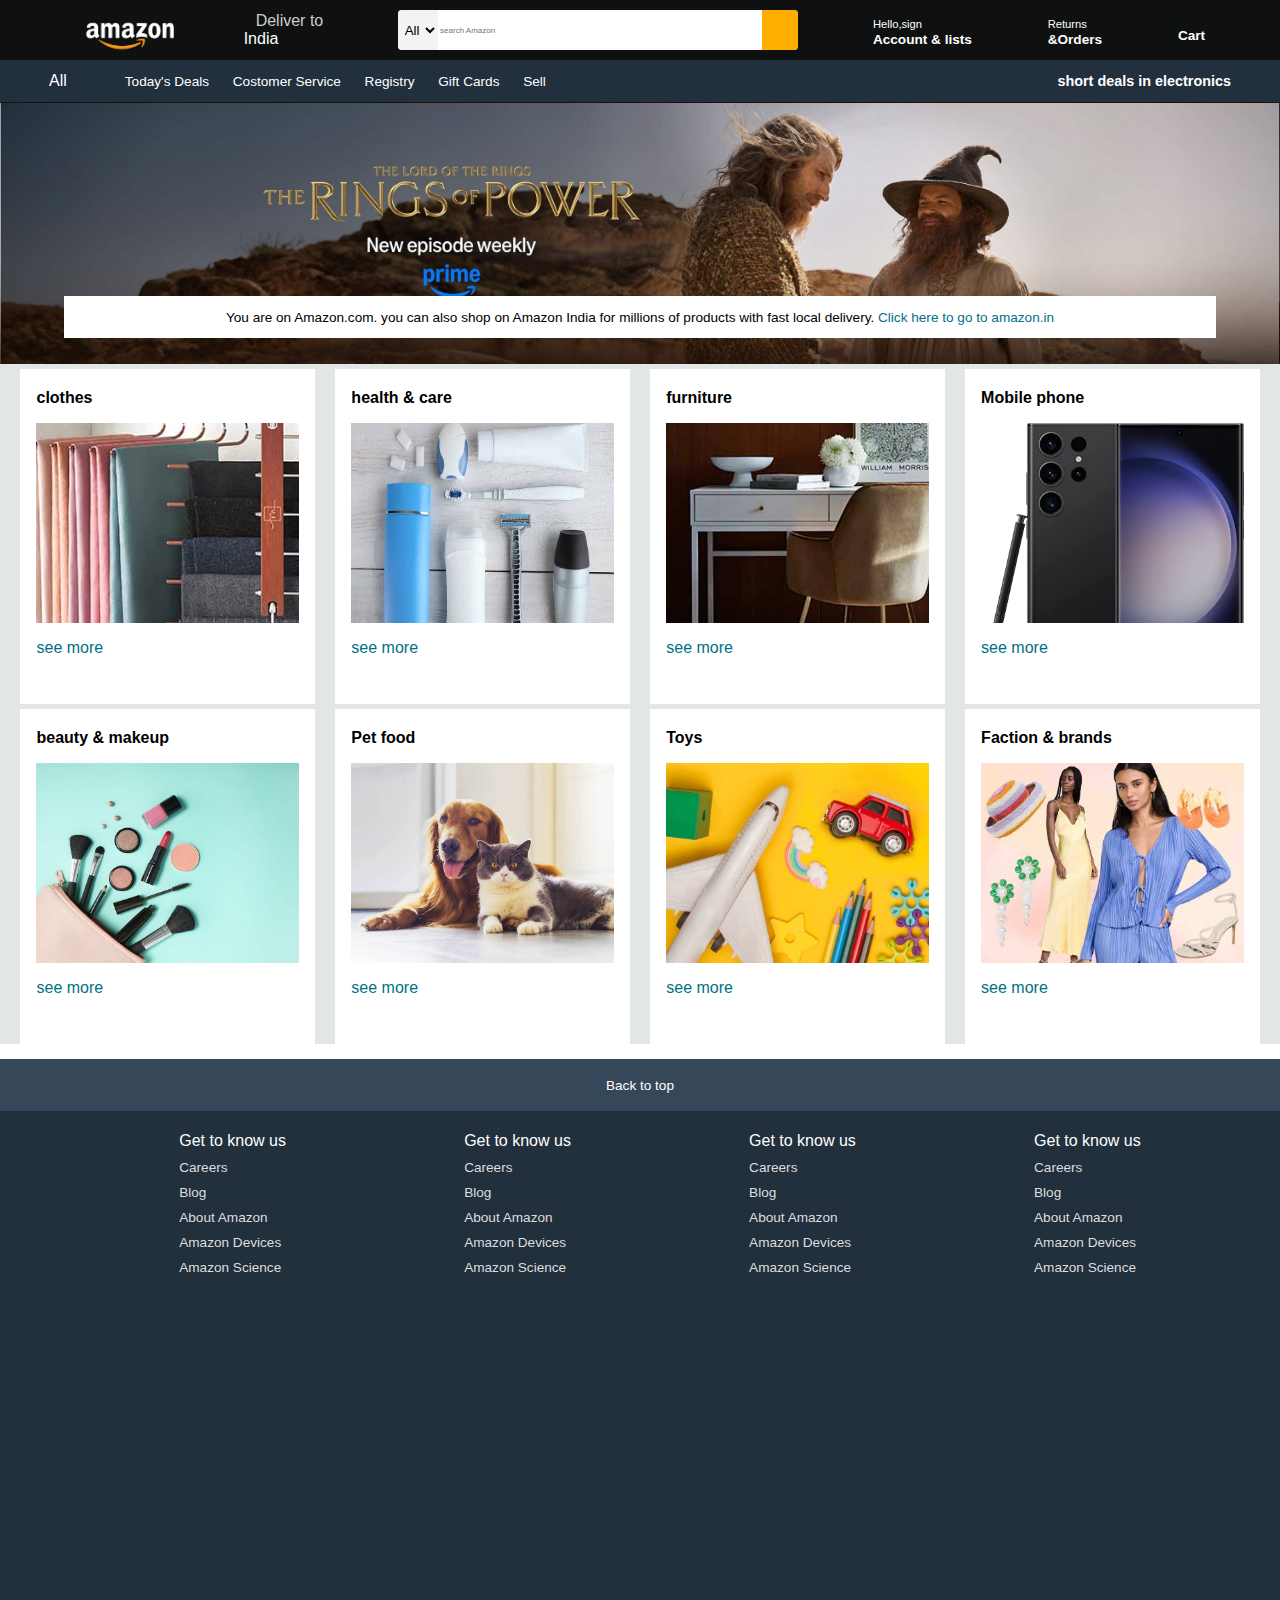
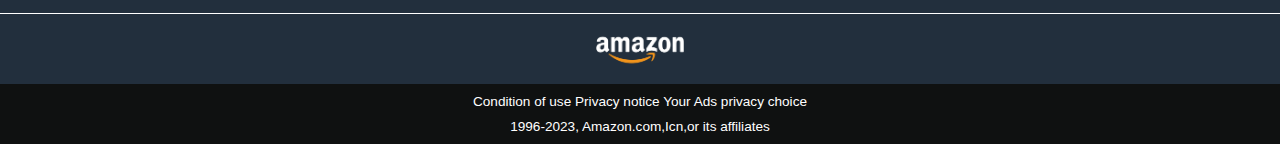
<file: amazon front page clone/index.html>
<!DOCTYPE html>
<html lang="en">
<head>
  <meta charset="UTF-8">
  <meta http-equiv="X-UA-Compatible" content="IE=Edge">
  <meta name="viewport" content="width=device-width, initial-scale=1">

  <title>Amazon</title>
  <link rel="stylesheet" href="https://cdnjs.cloudflare.com/ajax/libs/font-awesome/6.6.0/css/all.min.css" integrity="sha512-Kc323vGBEqzTmouAECnVceyQqyqdsSiqLQISBL29aUW4U/M7pSPA/gEUZQqv1cwx4OnYxTxve5UMg5GT6L4JJg==" crossorigin="anonymous" referrerpolicy="no-referrer" />
  <link rel="stylesheet" href="amz.css">
</head>

<body>
  <header>
    <div class="navbar">
      <div class="nav-logo border">
        <div class="logo"></div>
      </div>
      
       <div class="nav-address border"">
        <p class="add-first">Deliver to</p>
        <div class="add-icon">
         <i class="fa-solid fa-location-dot"></i>
        <p class="add-sec">India</p>
        </div>
      </div>
        
        <div class="nav-search">
            <select class="search-select">
                <<option>All</option>
            </select>
           <input placeholder="search Amazon" class="search-input">
           <div class="search-icon">
              <i class="fa-solid fa-magnifying-glass"></i>
           </div>
       </div>
    
       <div class="nav-signin border">
            <p><span>Hello,sign </span></p>
            <p class="nav-second">Account & lists</p>
       </div>
       
        <div class="nav-return border">
            <p><span>Returns</span></p>
            <p class="nav-second">&Orders</p>
       </div>
       
       <div class="nav-cart border">
       <i class="fa-solid fa-cart-shopping"></i>
       Cart
       </div>
    </div>
       
       <div class="panel border">
           <div class="panel-all">
           <i class="fa-solid fa-bars"></i>
           All
           </div>
           <div class="panel-ops">
           <p>Today's Deals</p>
           <p>Costomer Service</p>
           <p>Registry</p>
           <p>Gift Cards</p>
           <p>Sell</p>
            </div>
            <div class="panel-deals">
            short deals in electronics
            </div>
       </div>


  </header>
   
   <div class="hero-section border">
   <div class="hero-msg border">
     <p>You are on Amazon.com. you can also shop on Amazon India for millions of products with fast local delivery. <a>Click here to go to amazon.in</a></p>
   </div>
 </div>
   
   
   <div class="shop-sec">
       <div class="box1 box">
       <div class="box-content">
           <h4>clothes</h4>
           <div class="box-img" style="background-image: url('box1_image.jpg')"></div>
           <p>see more</p>
    </div>
       </div>
       <div class="box2 box">
        <div class="box-content">
           <h4>health & care</h4>
           <div class="box-img" style="background-image: url('box2_image.jpg')"></div>
           <p>see more</p>
    </div>
       </div>  
       <div class="box3 box">
          <div class="box-content">
          <h4>furniture</h4>
          <div class="box-img" style="background-image: url('box3_image.jpg')"></div>
          <p>see more</p>
        </div>
       </div>
       <div class="box4 box">
            <div class="box-content">
            <h4>Mobile phone</h4>
            <div class="box-img" style="background-image: url('box4_image.jpg')"></div>
            <p>see more</p>
          </div>
       </div>
         <div class="box1 box">
       <div class="box-content">
           <h4>beauty & makeup</h4>
           <div class="box-img" style="background-image: url('box5_image.jpg')"></div>
           <p>see more</p>
    </div>
       </div>
       <div class="box2 box">
        <div class="box-content">
           <h4>Pet food</h4>
           <div class="box-img" style="background-image: url('box6_image.jpg')"></div>
           <p>see more</p>
    </div>
         
       </div>  
       <div class="box3 box">
          <div class="box-content">
          <h4>Toys</h4>
          <div class="box-img" style="background-image: url('box7_image.jpg')"></div>
          <p>see more</p>
        </div>
       </div>
       <div class="box4 box">
            <div class="box-content">
            <h4>Faction & brands</h4>
            <div class="box-img" style="background-image: url('box8_image.jpg')"></div>
            <p>see more</p>
          </div>
       </div>
   
    </div>
    <footer>
         <div class="foot-panel1 border">
         Back to top
         </div>
         
         <div class="foot-panel2 border">
         <ul>
            <p>Get to know us</p>
            <a>Careers</a>
            <a>Blog</a>
            <a>About Amazon</a>
            <a>Amazon Devices</a>
            <a>Amazon Science</a>
            
         </ul>
          <ul>
            <p>Get to know us</p>
            <a>Careers</a>
            <a>Blog</a>
            <a>About Amazon</a>
            <a>Amazon Devices</a>
            <a>Amazon Science</a>
            
         </ul>
         <ul>
            <p>Get to know us</p>
            <a>Careers</a>
            <a>Blog</a>
            <a>About Amazon</a>
            <a>Amazon Devices</a>
            <a>Amazon Science</a>
            
         </ul>
         <ul>
            <p>Get to know us</p>
            <a>Careers</a>
            <a>Blog</a>
            <a>About Amazon</a>
            <a>Amazon Devices</a>
            <a>Amazon Science</a>
            
         </ul>
      </div>
      
      <div class="foot-panel3">
          <div class="logo"></div>
      </div>
      
      <div class="foot-panel4">
        <div class="page">
        <a>Condition of use</a>
        <a>Privacy notice</a>
        <a>Your Ads privacy choice</a>
        
      </div>
      <div class="copyright">
      1996-2023, Amazon.com,Icn,or its affiliates
      </div>
        </div>
        </footer>
    
</body>
</html>
</file>
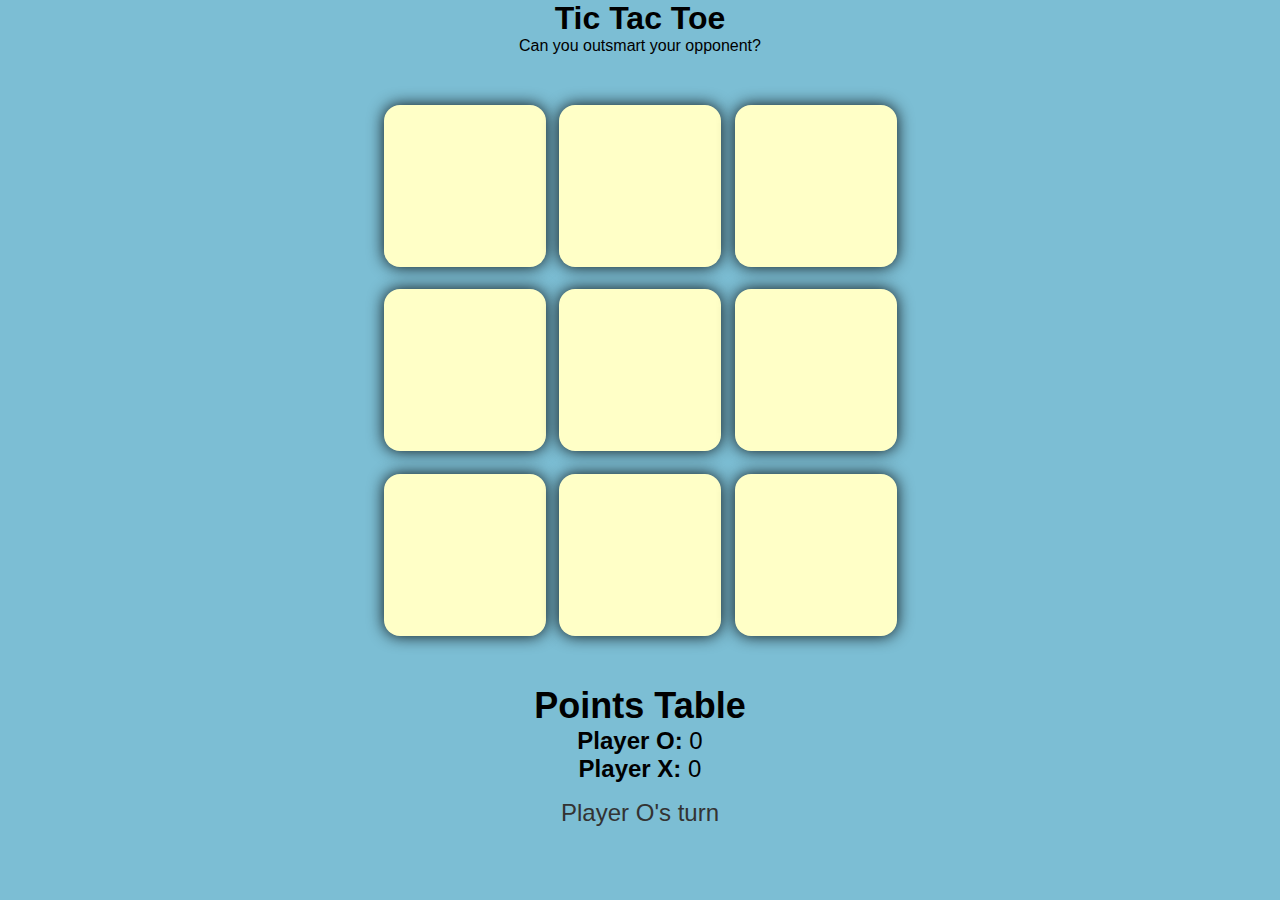
<file: tic tac toe/index.html>
<!DOCTYPE html>
<html lang="en">
<head>
    <meta charset="UTF-8">
    <meta name="viewport" content="width=device-width, initial-scale=1.0">
    <link rel="stylesheet" href="style.css">
    <title>Tic Tac Toe</title>
</head>
<body>
    <header>
        <h1>Tic Tac Toe</h1>
        <p>Can you outsmart your opponent?</p>
    </header>
    <main>
        <div class="main-container">
            <div class="container">
                <div class="game">
                    <button class="box"></button>
                    <button class="box"></button>
                    <button class="box"></button>
                    <button class="box"></button>
                    <button class="box"></button>
                    <button class="box"></button>
                    <button class="box"></button>
                    <button class="box"></button>
                    <button class="box"></button>
                </div>
            </div>
            <div class="points-table">
                <h2>Points Table</h2>
                <p><strong>Player O:</strong> <span id="points-o">0</span></p>
                <p><strong>Player X:</strong> <span id="points-x">0</span></p>
            </div>
        </div>
        <p id="status">Player O's turn</p>

        <!-- Popup Modal -->
        <div id="winner-popup" class="modal">
            <div class="modal-content">
                <p id="winner-message"></p>
                <button id="close-popup-btn">Play Again</button>
            </div>
        </div>
    </main>
    <script src="app.js"></script>
</body>
</html>
</file>
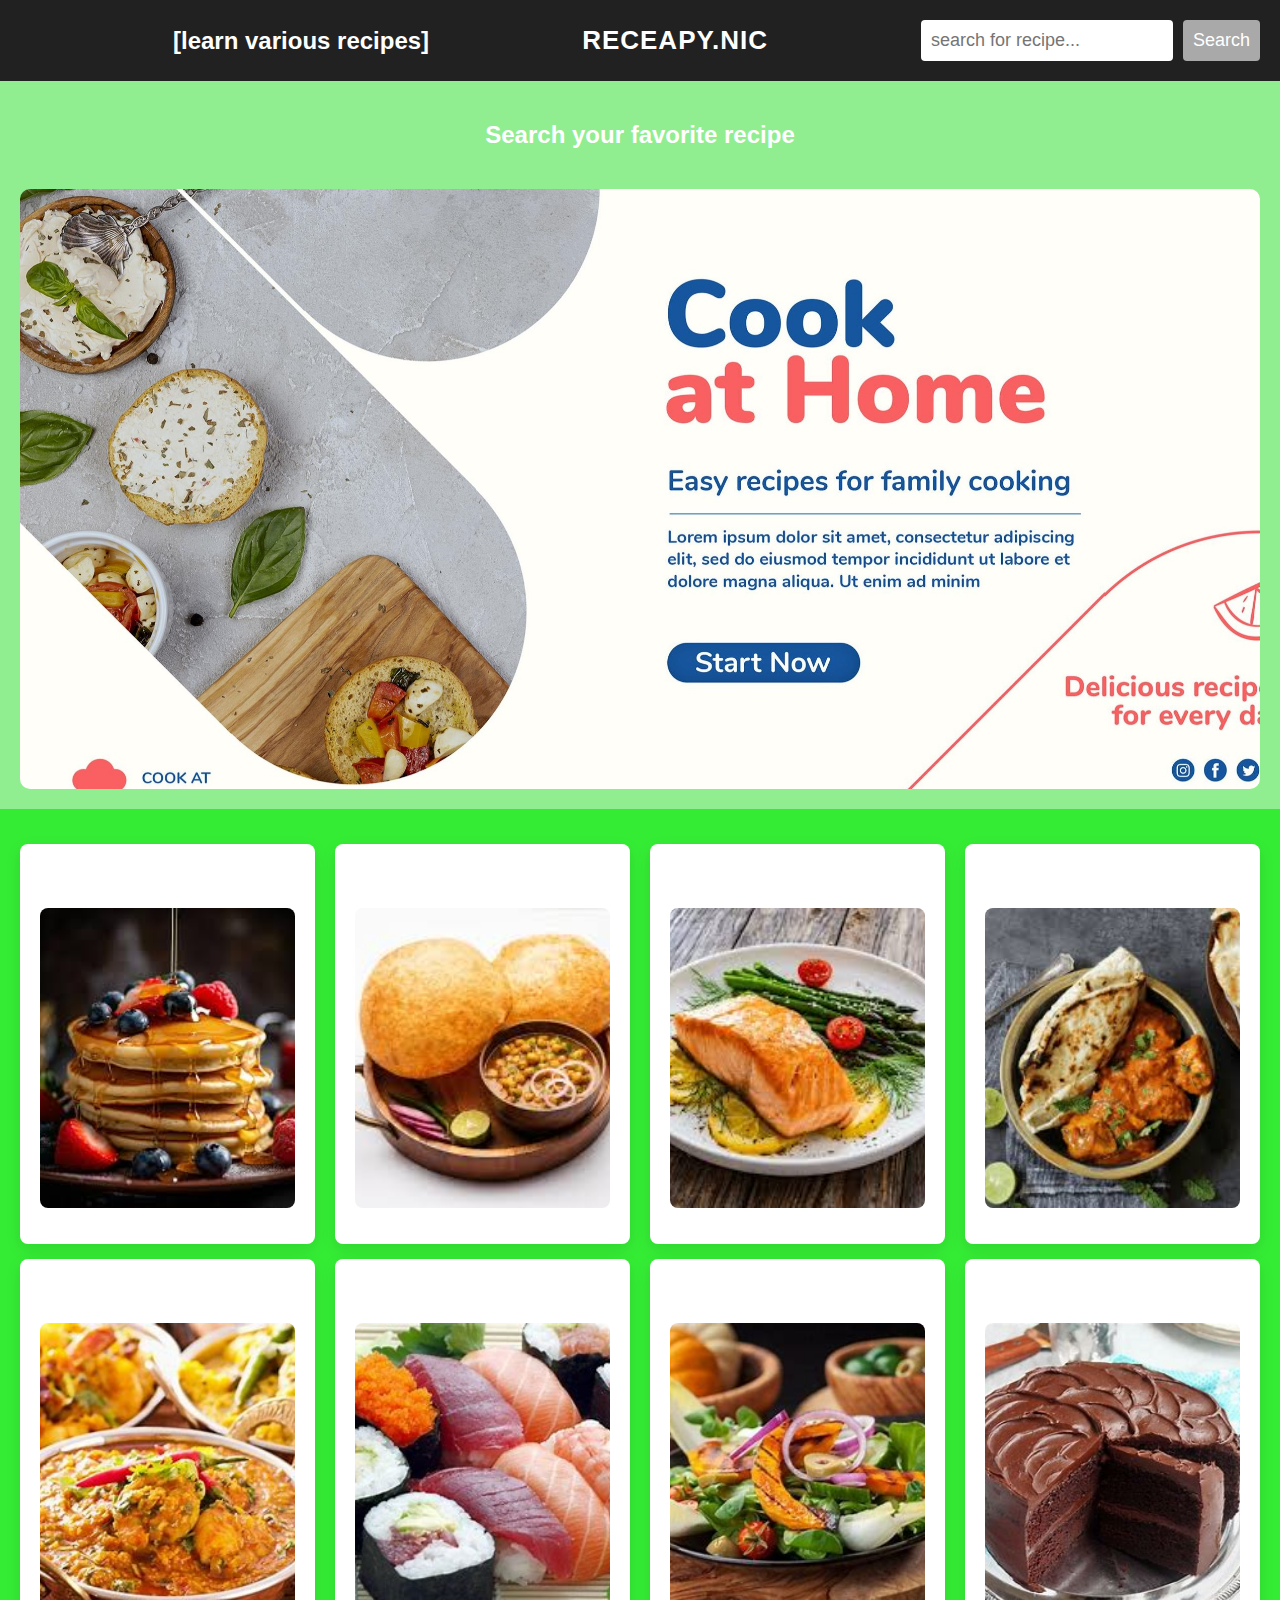
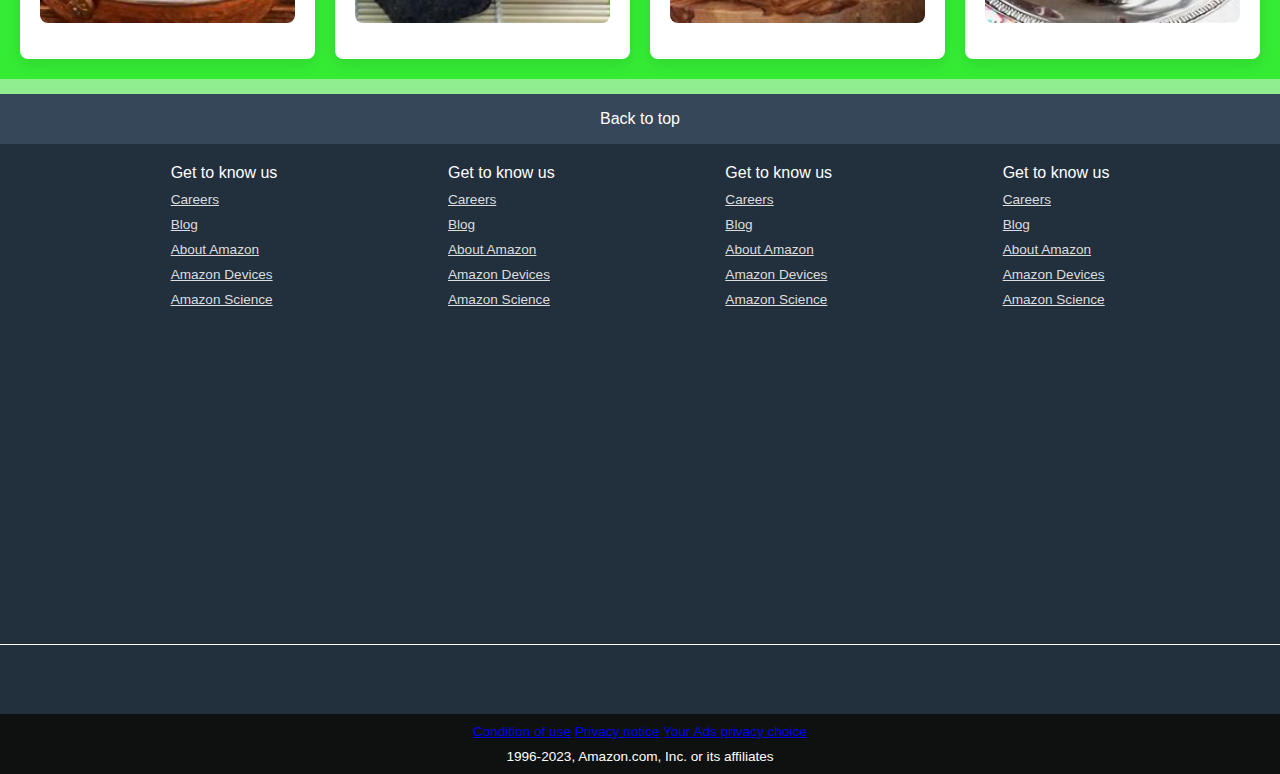
<file: reciepy/index2.html>
<!DOCTYPE html>
<html lang="en">
<head>
    <meta charset="UTF-8">
    <meta http-equiv="X-UA-compatible" content="IE=edge">
    <meta name="viewport" content="width=device-width, initial-scale=1.0">
    <link rel="stylesheet" href="https://cdnjs.cloudflare.com/ajax/libs/font-awesome/6.6.0/css/all.min.css" integrity="sha512-Kc323vGBEqzTmouAECnVceyQqyqdsSiqLQISBL29aUW4U/M7pSPA/gEUZQqv1cwx4OnYxTxve5UMg5GT6L4JJg==" crossorigin="anonymous" referrerpolicy="no-referrer" />
    <link rel="stylesheet" href="style-.css">
    <title>Receapy.nic</title>
</head>
<body>
    <header>
        <nav>
            <i class="fa-solid fa-bars"></i>
            <h2>[learn various recipes]</h2>
            <h1>Receapy.nic</h1>
            <form>
                <input type="text" placeholder="search for recipe..." class="searchbox">
                <button type="submit" class="searchbtn">Search</button>
            </form>
        </nav>
    </header>
    <main>
        <section>
            <div class="recipe-container">
                <h2>Search your favorite recipe</h2>
            </div>
            <div class="recipe-details">
                <button type="button" class="recipe-close-btn">
                    <i class="fa-solid fa-rectangle-xmark"></i>
                </button>
                <div class="recipe-details-content"><h2></h2></div>
            </div>
        </section>    
    </main>

    <div class="hero-sec"></div>

    <div class="menu">
        <div class="box1 box">
            <div class="box-content">           
                <h2>Dish</h2>
                <div class="box-img" style="background-image: url('download 1.jpg');"></div>
                <p>Try it</p>
            </div>
        </div>
        <div class="box2 box">
            <div class="box-content">           
                <h2>Dish</h2>
                <div class="box-img" style="background-image: url('download 2.jpg');"></div>
                <p>Try it</p>
            </div>
        </div>
        <div class="box3 box">
            <div class="box-content">           
                <h2>Dish</h2>
                <div class="box-img" style="background-image: url('images 3.jpg');"></div>
                <p>Try it</p>
            </div>
        </div>
        <div class="box4 box">
            <div class="box-content">           
                <h2>Dish</h2>
                <div class="box-img" style="background-image: url('images 4.jpg');"></div>
                <p>Try it</p>
            </div>
        </div>
    
          
    <div class="box1 box">
        <div class="box-content">           
            <h2>Dish</h2>
            <div class="box-img" style="background-image: url('download3.jpg');"></div>
            <p>Try it</p>
        </div>
    </div>
    <div class="box2 box">
        <div class="box-content">           
            <h2>Dish</h2>
            <div class="box-img" style="background-image: url('download4.jpg');"></div>
            <p>Try it</p>
        </div>
    </div>
    <div class="box3 box">
        <div class="box-content">           
            <h2>Dish</h2>
            <div class="box-img" style="background-image: url('OIP 5.jpg');"></div>
            <p>Try it</p>
        </div>
    </div>
    <div class="box4 box">
        <div class="box-content">           
            <h2>Dish</h2>
            <div class="box-img" style="background-image: url('OIP6.jpg');"></div>
            <p>Try it</p>
        </div>
    </div>
</div>

    <footer>
        <div class="foot-panel1 border">
            Back to top
        </div>
        
        <div class="foot-panel2 border">
            <ul>
                <p>Get to know us</p>
                <a href="#">Careers</a>
                <a href="#">Blog</a>
                <a href="#">About Amazon</a>
                <a href="#">Amazon Devices</a>
                <a href="#">Amazon Science</a>
            </ul>
            <ul>
                <p>Get to know us</p>
                <a href="#">Careers</a>
                <a href="#">Blog</a>
                <a href="#">About Amazon</a>
                <a href="#">Amazon Devices</a>
                <a href="#">Amazon Science</a>
            </ul>
            <ul>
                <p>Get to know us</p>
                <a href="#">Careers</a>
                <a href="#">Blog</a>
                <a href="#">About Amazon</a>
                <a href="#">Amazon Devices</a>
                <a href="#">Amazon Science</a>
            </ul>
            <ul>
                <p>Get to know us</p>
                <a href="#">Careers</a>
                <a href="#">Blog</a>
                <a href="#">About Amazon</a>
                <a href="#">Amazon Devices</a>
                <a href="#">Amazon Science</a>
            </ul>
        </div>
        
        <div class="foot-panel3">
            <div class="logo"></div>
        </div>
        
        <div class="foot-panel4">
            <div class="page">
                <a href="#">Condition of use</a>
                <a href="#">Privacy notice</a>
                <a href="#">Your Ads privacy choice</a>
            </div>
            <i class="fa-solid fa-utensils"></i>
            <div class="copyright">
                1996-2023, Amazon.com, Inc. or its affiliates
            </div>
        </div>
    </footer>
    
    <script src="script.js"></script>
</body>
</html>
</file>
<file: amazon front page clone/amz.css>
*{
  margin: 0;
  font-family: Arial;
  border: border-box;
  
}

.navbar{
  height: 60px;
  background-color: #0f1111;
  color: white;
  display: flex;
  align-items: center;
  justify-content: space-evenly;
}

.nav-logo{
  height: 50px;
  width: 90px;
}

.logo{
  background-image: url("amazon_logo.png");
  background-size: cover;
  height: 50px;
  width: 90%;
}

.border{
  border: 1.5px solid transparent;
}

.border:hover{
  border: 1.5px solid white;
}

/**box2**/
.add-first{
  color: #cccccc;
  font-size: 1rem;
  margin-left: 15px;
}

.add-sec{
  font-size: 1rem;
  margin-left: 3px;
}

.add-icon{
  display: flex;
  align-items: center;
}

/**box3**/
.nav-search{
  display: flex;
  justify-content: space-evenly;
  background-color: pink;
  width: 400px;
  height: 40px;
  border-radius: 4px;
}

.search-select{
  background-color: #f3f3f3;
  width: 50px;
  text-align: center;
border-top-left-radius: 4px;
border-bottom-left-radius: 4px;
border: none;
}

.search-input{
  width: 100%;
  font-size: 0.5rem;
  border: none;
}
 
.search-icon{
  width: 45px;
  display: flex;
  justify-content: center;
  align-items: center;
  font-size: 1.2rem;
  background-color: rgb(255,174,0);
  border-top-right-radius: 4px;
  border-bottom-right-radius: 4px;
  color: #0f1111;
}

.nav-search:hover{
  border: 2px solid darkorange
  
}

/**box4**/
span{
  font-size: 0.7rem;
}

.nav-second{
  font-size: 0.85rem;
  font-weight: 700;
}

/**box6**/
.nav-cart i {
  font-size: 30px;
}

.nav-cart{
  font-size: 0.85rem;
  font-weight: 700;
}

/**panel**/
.panel{
  height: 40px;
  background-color: #222f3d;
  display: flex;
  color: white;
  align-items: center;
  justify-content: space-evenly;
}

.panel-ops p {
  display: inline;
  margin-inline: 10px;
  
}

.panel-ops{
  width: 70%;
  font-size: 0.85rem;
}

.panel-deals{
  font-size: 0.9rem;
  font-weight: 700;
}

/**hero-sec**/
.hero-section{
  background-image: url("ring.jpg");
 background-size: cover ;
  height: 260px;
  display: flex;
  justify-content: center;
  align-items: flex-end;
}

.hero-msg{
  background-color: white;
  color: black;
  height: 40px;
  display: flex;
  align-items: center;
  justify-content: center;
  font-size: 0.85rem;
  width: 90%;
  margin-bottom: 25px;
}

.hero-msg a{
  color: #007185;
}

/**shop-sec**/
.shop-sec{
  display: flex;
  flex-wrap: wrap;
  justify-content: space-evenly;
  background-color: #e2e7e6;
}


.box{
  height: 300px;
  width: 23%;
  /**border: 2px solid black;**/
  background-color: white;
  padding: 20px 0px 15px;
  margin-top: 5px;
}

.box-img{
  height: 200px;
  background-size: cover;
 /**background-repeat: no-repeat;**/
 margin-top: 1rem;
 margin-bottom: 1rem;
}

.box-content{
    margin-left: 1rem;
    margin-right: 1rem;
}

.box-content p {
  color: #007185;
}

/**footer**/
footer{
  margin-top: 15px;
}

.foot-panel1{
  background-color: #37475a;
  color: white;
  height: 50px;
  display: flex;
  justify-content: center;
  align-items: center;
  font-size: 0.85rem;
}
 
.foot-panel2{
  background-color: #222f3d;
  color: white;
  height: 500px;
  display: flex;
  justify-content: space-evenly;
  
}

ul {
  margin-top: 20px;
}


ul a {
  display: block;
  font-size: 0.85rem;
  margin-top: 10px;
  color: #dddddd;
}


.foot-panel3{
  background-color: #222f3d;
  color: white;
  border-top: 0.5px solid white;
  height: 70px;
  display: flex;
  justify-content: center;
  align-items: center;
}
 
.logo{
  background-image: url("amazon_logo.png");
  background-size: cover;
  height: 60px;
  width: 110px;
}


.foot-panel4{
  background-color: #0f1111;
  color: white;
  height: 60px;
}

.page{
  font-size: 0.85rem;
  text-align: center;
  justify-content: center;
  padding: 10px;
}

.copyright{
  font-size: 0.85rem;
  text-align: center;
  justify-content: center;
}
</file>
<file: tic tac toe/style.css>
* {
    margin: 0;
    padding: 0;
    box-sizing: border-box;
}

body {
    background-color: rgb(124, 190, 212);
    text-align: center;
    font-family: Arial, sans-serif;
}

.container {
    height: 70vh;
    display: flex;
    justify-content: center;
    align-items: center;
}

.game {
    height: 60vmin;
    width: 60vmin;
    display: flex;
    flex-wrap: wrap;
    justify-content: center;
    align-items: center;
    gap: 1.5vmin;
}

.box {
    height: 18vmin;
    width: 18vmin;
    border-radius: 1rem;
    border: none;
    box-shadow: 0 0 1rem rgba(0, 0, 0, 0.9);
    font-size: 8vmin;
    background-color: #ffffc7;
    color: #000;
    display: flex;
    justify-content: center;
    align-items: center;
    cursor: pointer;
}

.box.disabled {
    cursor: not-allowed;
    opacity: 0.7;
}

#reset-btn {
    padding: 1rem;
    font-size: 1.25rem;
    background-color: #191913;
    color: white;
    border-radius: 1rem;
    border: none;
    margin-top: 1rem;
}

#status {
    margin-top: 1rem;
    font-size: 1.5rem;
    color: #333;
}

/* Modal Styles */
.modal {
    display: none;
    position: fixed;
    z-index: 1;
    left: 0;
    top: 0;
    width: 100%;
    height: 100%;
    background-color: rgba(0, 0, 0, 0.5);
    justify-content: center;
    align-items: center;
    opacity: 0;
    visibility: hidden;
    transition: visibility 0s, opacity 0.3s ease;
}

.modal-content {
    background-color: white;
    padding: 2rem;
    border-radius: 1rem;
    text-align: center;
    animation: slideIn 0.4s ease forwards;
    transform: scale(0.8);
    transition: transform 0.4s ease;
}

/* Popup animation */
@keyframes slideIn {
    from {
        transform: scale(0.8);
        opacity: 0;
    }
    to {
        transform: scale(1);
        opacity: 1;
    }
}

/* When the modal is shown */
.modal.show {
    display: flex;
    opacity: 1;
    visibility: visible;
}

#close-popup-btn {
    padding: 0.75rem 1.5rem;
    background-color: #191913;
    color: white;
    border-radius: 0.5rem;
    border: none;
    font-size: 1.2rem;
    cursor: pointer;
    margin-top: 1rem;
}

/* Winner message animation */
#winner-message {
    font-size: 2rem;
    opacity: 0;
    animation: fadeIn 1s ease forwards;
}

/* Keyframes for winner message animation */
@keyframes fadeIn {
    from {
        transform: translateY(-20px);
        opacity: 0;
    }
    to {
        transform: translateY(0);
        opacity: 1;
    }
}

.header {
    font-size: 2rem;
    margin-top: 200px;
}

.points-table{
font-size: 1.5rem;
}
</file>
<file: reciepy/style-.css>
/* General Reset */
* {
  margin: 0;
  padding: 0;
  box-sizing: border-box;
  font-family: Verdana, Geneva, Tahoma, sans-serif;
}

body {
  background-color: lightgreen;
  color: #fff;
}

/* Header Styles */
header nav {
  background-color: #212121;
  padding: 20px;
  display: flex;
  justify-content: space-between;
  align-items: center;
  z-index: 1;
  position: sticky;
  top: 0;
  animation: slide-down 0.5s ease-out;
}

header nav h1 {
  font-size: 26px;
  font-weight: 700;
  letter-spacing: 1px;
  text-transform: uppercase;
}

header nav form {
  display: flex;
  justify-content: center;
}

form input[type="text"] {
  flex-grow: 1;
  margin-right: 10px;
}

form input[type="text"], button[type="submit"] {
  border: none;
  font-size: 18px;
  padding: 10px;
  border-radius: 4px;
}

form button[type="submit"] {
  background-color: darkgray;
  color: white;
  cursor: pointer;
  transition: background-color 0.2s ease-in-out, transform 0.2s;
}

form button[type="submit"]:hover {
  background-color: lightgray;
  transform: scale(1.05);
}

/* Main Section */
.main {
  height: 80px;
}

/* Recipe Container */
.recipe-container {
  text-align: center;
  margin: 10px auto;
  display: grid;
  grid-template-columns: repeat(auto-fit, minmax(300px, 1fr));
  grid-gap: 40px;
  width: 80%;
  padding: 20px;
  place-items: center;
}

.recipe {
  background-color: white;
  display: flex;
  flex-direction: column;
  color: black;
  border-radius: 6px;
  box-shadow: 0 5px 10px rgba(78, 73, 73, 0.1);
  cursor: pointer;
  max-width: 400px;
  padding: 10px;
  text-align: center;
  transition: transform 0.3s;
}

.recipe:hover {
  transform: translateY(-5px);
}

.recipe button {
  font-size: 20px;
  font-weight: 600;
  padding: 10px;
  border-radius: 5px;
  cursor: pointer;
  margin: 18px auto;
  background-color: darkgray;
  color: white;
  border: none;
}

/* Recipe Details Popup */
.recipe-details {
  display: none;
  position: fixed;
  top: 50%;
  left: 50%;
  transform: translate(-50%, -50%);
  background-color: green;
  color: white;
  border-radius: 12px;
  width: 80%;
  max-width: 600px;
  max-height: 80vh;
  padding: 20px;
  font-size: 16px;
  box-shadow: 0 5px 15px rgba(0, 0, 0, 0.3);
  z-index: 1000;
  overflow-y: auto;
  animation: fade-in 0.5s ease-out;
}

.recipe-details button {
  background-color: red;
  color: white;
  border: none;
  padding: 10px;
  font-size: 16px;
  cursor: pointer;
  border-radius: 5px;
  position: absolute;
  top: 10px;
  right: 10px;
}

/* Animations */
@keyframes fade-in {
  0% {
    opacity: 0;
    transform: scale(0.9);
  }
  100% {
    opacity: 1;
    transform: scale(1);
  }
}

@keyframes slide-down {
  0% {
    transform: translateY(-100%);
  }
  100% {
    transform: translateY(0);
  }
}

/* Hero Section */
.hero-sec {
  background-image: url('frontcover.jpg');
  background-size: cover;
  height: 600px;
  margin-left: 20px;
  margin-right: 20px;
  margin-top: 20px;
  border-radius: 10px;
  margin-bottom: 10px;
}

/* Menu Section */
.menu {
  display: flex;
  flex-wrap: wrap;
  justify-content: space-evenly;
  background-color: rgb(53, 236, 53);
  animation: fade-in 1s ease-out;
}

.box {
  height: 400px;
  width: 23%;
  background-color: #fff;
  padding: 20px 0px 15px;
  margin-top: 15px;
  transition: transform 0.3s;
}

.box:hover {
  transform: scale(1.05);
}

.box-img {
  height: 300px;
  background-size: cover;
  margin-top: 1rem;
}

/* General Reset */
* {
  margin: 0;
  padding: 0;
  box-sizing: border-box;
  font-family: Verdana, Geneva, Tahoma, sans-serif;
  scroll-behavior: smooth;
}

body {
  background-color: lightgreen;
  color: #fff;
  animation: fadeIn 1.5s ease-in;
}

/* Animation Keyframes */
@keyframes fadeIn {
  from {
    opacity: 0;
  }
  to {
    opacity: 1;
  }
}

@keyframes hoverEffect {
  0% {
    transform: scale(1);
  }
  50% {
    transform: scale(1.1);
  }
  100% {
    transform: scale(1);
  }
}

@keyframes pulse {
  0%, 100% {
    transform: scale(1);
  }
  50% {
    transform: scale(1.05);
  }
}

/* Header Styles */
header nav {
  background-color: #212121;
  padding: 20px;
  display: flex;
  justify-content: space-between;
  align-items: center;
  z-index: 1;
}

header nav h1 {
  font-size: 26px;
  font-weight: 700;
  letter-spacing: 1px;
  text-transform: uppercase;
  color: white;
  transition: color 0.3s ease;
}

header nav h1:hover {
  color: lightgray;
}

header nav form {
  display: flex;
  justify-content: center;
}

form input[type="text"] {
  flex-grow: 1;
  margin-right: 10px;
}

form input[type="text"], button[type="submit"] {
  border: none;
  font-size: 18px;
  padding: 10px;
  border-radius: 4px;
}

form button[type="submit"] {
  background-color: darkgray;
  color: white;
  cursor: pointer;
  transition: background-color 0.3s ease-in-out;
  animation: pulse 1.5s infinite;
}

form button[type="submit"]:hover {
  background-color: lightgray;
}

/* Recipe Container */
.recipe-container {
  text-align: center;
  margin: 20px auto;
  display: grid;
  grid-template-columns: repeat(auto-fit, minmax(300px, 1fr));
  grid-gap: 40px;
  width: 80%;
  padding: 20px;
  place-items: center;
  animation: fadeIn 1s ease-in;
}

.recipe {
  background-color: white;
  display: flex;
  flex-direction: column;
  color: black;
  border-radius: 6px;
  box-shadow: 0 5px 10px rgba(78, 73, 73, 0.1);
  cursor: pointer;
  max-width: 400px;
  padding: 10px;
  text-align: center;
  transition: transform 0.3s ease;
}

.recipe:hover {
  transform: scale(1.05);
  animation: hoverEffect 0.5s ease-out;
}

.recipe button {
  font-size: 20px;
  font-weight: 600;
  padding: 10px;
  border-radius: 5px;
  cursor: pointer;
  margin: 18px auto;
  background-color: darkgray;
  color: white;
  border: none;
  transition: background-color 0.3s ease-in-out;
}

.recipe button:hover {
  background-color: lightgray;
}

/* Recipe Details Popup */
.recipe-details {
  display: none;
  position: fixed;
  top: 50%;
  left: 50%;
  transform: translate(-50%, -50%);
  background-color: green;
  color: white;
  border-radius: 12px;
  width: 80%;
  max-width: 600px;
  max-height: 80vh;
  padding: 20px;
  font-size: 16px;
  box-shadow: 0 5px 15px rgba(0, 0, 0, 0.3);
  z-index: 1000;
  overflow-y: auto;
  animation: fadeIn 0.5s ease-in-out;
}

.recipe-details img {
  width: 100%;
  max-width: 250px;
  height: auto;
  margin: 10px 0;
}

.recipe-details button {
  background-color: red;
  color: white;
  border: none;
  padding: 10px;
  font-size: 16px;
  cursor: pointer;
  border-radius: 5px;
  position: absolute;
  top: 10px;
  right: 10px;
  transition: background-color 0.3s ease;
}

.recipe-details button:hover {
  background-color: darkred;
}

/* Menu Section */
.menu {
  display: flex;
  flex-wrap: wrap;
  justify-content: space-evenly;
  background-color: rgb(53, 236, 53);
  padding: 20px 0;
  animation: fadeIn 1s ease-in;
}

.box {
  height: 400px;
  width: 23%;
  background-color: #fff;
  padding: 20px;
  margin-top: 15px;
  border-radius: 8px;
  box-shadow: 0 5px 15px rgba(0, 0, 0, 0.1);
  transition: transform 0.3s ease, box-shadow 0.3s ease;
}

.box:hover {
  transform: scale(1.05);
  box-shadow: 0 8px 20px rgba(0, 0, 0, 0.2);
}

.box-img {
  height: 300px;
  background-size: cover;
  background-position: center;
  border-radius: 8px;
  transition: transform 0.3s ease;
}

.box:hover .box-img {
  transform: scale(1.1);
}

/* Hero Section */
.hero-sec {
  background-image: url('cook.jpg');
  background-size: cover;
  height: 600px;
  margin: 20px;
  border-radius: 10px;
  animation: fadeIn 1.5s ease-in-out;
}

/* Footer Styles */
footer {
  margin-top: 15px;
  animation: fadeIn 1s ease-in;
}

.foot-panel1 {
  background-color: #37475a;
  color: white;
  height: 50px;
  display: flex;
  justify-content: center;
  align-items: center;
  cursor: pointer;
  transition: background-color 0.3s ease;
}

.foot-panel1:hover {
  background-color: #4e5d75;
}

.foot-panel2 {
  background-color: #222f3d;
  color: white;
  height: 500px;
  display: flex;
  justify-content: space-evenly;
}

ul {
  margin-top: 20px;
}

ul a {
  display: block;
  font-size: 0.85rem;
  margin-top: 10px;
  color: #dddddd;
  transition: color 0.3s ease;
}

ul a:hover {
  color: white;
}

.foot-panel3 {
  background-color: #222f3d;
  color: white;
  border-top: 0.5px solid white;
  height: 70px;
  display: flex;
  justify-content: center;
  align-items: center;
}

.logo {
  background-size: cover;
  height: 60px;
  width: 110px;
}

.foot-panel4 {
  background-color: #0f1111;
  color: white;
  height: 60px;
}

.page {
  font-size: 0.85rem;
  text-align: center;
  justify-content: center;
  padding: 10px;
}

.copyright {
  font-size: 0.85rem;
  text-align: center;
  justify-content: center;
}
</file>
